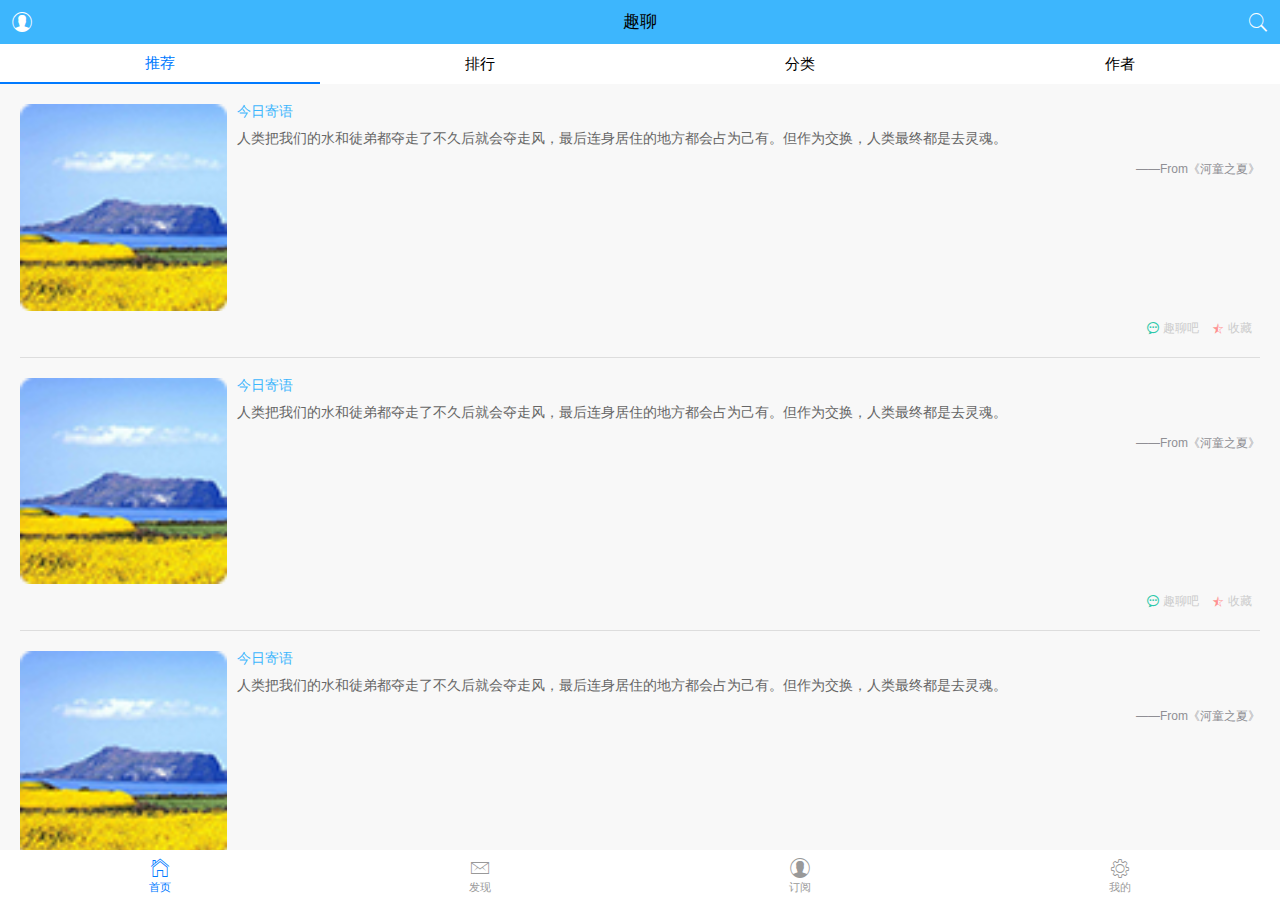
<file: index.html>
<!doctype html>
<html>
	<head>
		<meta charset="UTF-8">
		<title></title>
		<meta name="viewport" content="width=device-width,initial-scale=1,minimum-scale=1,maximum-scale=1,user-scalable=no" />
		<link href="css/mui.min.css" rel="stylesheet" />
		<link href="css/index.css" rel="stylesheet" />
		<script src="js/mui.min.js"></script>
		<style type="text/css">
			/*下拉刷新样式*/
			.mui-bar~.mui-content .mui-fullscreen {
				top: 44px;
				height: auto;
			}
			.mui-pull-top-tips {
				position: absolute;
				top: -20px;
				left: 50%;
				margin-left: -25px;
				width: 40px;
				height: 40px;
				border-radius: 100%;
				z-index: 1;
			}
			.mui-bar~.mui-pull-top-tips {
				top: 24px;
			}
			.mui-pull-top-wrapper {
				width: 42px;
				height: 42px;
				display: block;
				text-align: center;
				background-color: #efeff4;
				border: 1px solid #ddd;
				border-radius: 25px;
				background-clip: padding-box;
				box-shadow: 0 4px 10px #bbb;
				overflow: hidden;
			}
			.mui-pull-top-tips.mui-transitioning {
				-webkit-transition-duration: 200ms;
				transition-duration: 200ms;
			}
			.mui-pull-top-tips .mui-pull-loading {
				/*-webkit-backface-visibility: hidden;
				-webkit-transition-duration: 400ms;
				transition-duration: 400ms;*/
				
				margin: 0;
			}
			.mui-pull-top-wrapper .mui-icon,
			.mui-pull-top-wrapper .mui-spinner {
				margin-top: 7px;
			}
			.mui-pull-top-wrapper .mui-icon.mui-reverse {
				/*-webkit-transform: rotate(180deg) translateZ(0);*/
			}
			.mui-pull-bottom-tips {
				text-align: center;
				background-color: #efeff4;
				font-size: 15px;
				line-height: 40px;
				color: #777;
			}
			.mui-pull-top-canvas {
				overflow: hidden;
				background-color: #fafafa;
				border-radius: 40px;
				box-shadow: 0 4px 10px #bbb;
				width: 40px;
				height: 40px;
				margin: 0 auto;
			}
			.mui-pull-top-canvas canvas {
				width: 40px;
			}
			/*自定义样式*/
			.mui-segmented-control.mui-segmented-control-inverted .mui-control-item{border-bottom: 1px solid transparent;}
			.mui-bar-nav{background-color: #3db6fd;}
			.header-icon-color{color: #fff;}
			.mui-bar-tab{background-color: #fff;}
			.mui-bar-tab .mui-tab-item{color: #999;}
			/**/
			#tabbarindex{
				position: relative;
			}
			.indexnavpar{
				background-color: #fff;
				position: absolute;
				top: 0;left: 0;
				z-index: 10;
			}
			.indexnavpar .indexnav{
				width: 33.3333%;
				vertical-align: middle;
			}
			.indexnavfirst{
				position: absolute;
				top: 0;
				left: 0;
				z-index: 1;
				
			}
			.mui-bar-nav~.mui-content .mui-pull-top-pocket{
				top: 0;
			}
			.mui-pull{
				line-height: 40px;
			}
			/*.pullrefresh{min-height: 1000px;}*/
			.mui-table-view{background-color: #f8f8f8;padding: 0 20px;}
		</style>
	</head>
	<body>
		<!-- 主界面菜单同时移动 -->
		    <!-- 侧滑导航根容器 -->
		    <div class="mui-off-canvas-wrap mui-draggable">
		        <!-- 主页面容器 -->
		        <div class="mui-inner-wrap">
		            <!-- 菜单容器 -->
		            <aside class="mui-off-canvas-left" id="offCanvasSide">
		                <div class="mui-scroll-wrapper">
		                    <div class="mui-scroll">
		                        <!-- 菜单具体展示内容 -->
		                        
		                    </div>
		                </div>
		            </aside>
		            <!-- 主页面标题 -->
		            <header class="mui-bar mui-bar-nav">
		                <a class="mui-icon mui-icon-contact mui-pull-left header-icon-color" href="#offCanvasSide"></a>
						<h1 id="title" class="mui-title">趣聊</h1>
						<a class="mui-icon mui-icon-search mui-pull-right header-icon-color"></a>
		            </header>
		            <nav class="mui-bar mui-bar-tab">
						<a class="mui-tab-item mui-active" href="#tabbarindex">
							<span class="mui-icon mui-icon-home"></span>
							<span class="mui-tab-label">首页</span>
						</a>
						<a class="mui-tab-item" href="#tabbar-faxian">
							<span class="mui-icon mui-icon-email"><!--<span class="mui-badge">9</span>--></span>
							<span class="mui-tab-label">发现</span>
						</a>
						<a class="mui-tab-item" href="#tabbar-dingyue">
							<span class="mui-icon mui-icon-contact"></span>
							<span class="mui-tab-label">订阅</span>
						</a>
						<a class="mui-tab-item" href="#tabbar-mine">
							<span class="mui-icon mui-icon-gear"></span>
							<span class="mui-tab-label">我的</span>
						</a>
					</nav>
		            <!-- 主页面内容容器 -->
		            <div class="mui-content mui-scroll-wrapper">
		                <div class="mui-scroll">
		                    <!-- 主界面具体展示内容 -->
		                    <div class="mui-content">
		                    	<!--首页-->
								<div id="tabbarindex" class="mui-control-content mui-active">
									<!--下拉刷新容器-->
									<div id="sliderSegmentedControl" class="mui-slider-indicator mui-segmented-control mui-segmented-control-inverted indexnavpar">
											<a class="mui-control-item indexnav mui-active" href="#indexnav1">
												推荐 
											</a>
											<a class="mui-control-item indexnav" href="#indexnav2">
												排行 
											</a>
											<a class="mui-control-item indexnav" href="#indexnav3">
												分类
											</a>
											<a class="mui-control-item indexnav" href="#indexnav4">
												作者
											</a>
									</div>
									
									<div class="mui-slider-group">
										<!--推荐-->
										<div id="indexnav1" class="mui-slider-item mui-control-content mui-active">
											<div  class="mui-content mui-scroll-wrapper indexcontent">
											    <div class="mui-scroll pullrefresh">
											        <!--数据列表-->
											        <ul class="mui-table-view mui-table-view-chevron">
											            <li class=" tjcontent">
											            	<div class="mui-col-xs-2 mui-col-sm-2 tj-userimg">
											            		<img src="./images/users.png" alt="" class="tj-user-img"/>
											            	</div>
											            	<div class="mui-col-xs-10 mui-col-sm-10 tj-art">
											            		<h3 class="tj-art-tit">今日寄语</h3>
											            		<p class="tj-art-p">人类把我们的水和徒弟都夺走了不久后就会夺走风，最后连身居住的地方都会占为己有。但作为交换，人类最终都是去灵魂。</p>
											            		<p class="tj-art-from">——From《<sapn>河童之夏</sapn>》</p>
											            	</div>
											            	<div class="mui-col-xs-12 mui-col-sm-12 tj-art-qs">
											            		<a href="" class="mui-icon mui-icon-chat art-ql"><span>趣聊吧</span></a>
											            		<a href="" class="mui-icon mui-icon-starhalf art-sc"><span>收藏</span></a>
											            	</div>
											            </li>
											            <li class=" tjcontent">
											            	<div class="mui-col-xs-2 mui-col-sm-2 tj-userimg">
											            		<img src="./images/users.png" alt="" class="tj-user-img"/>
											            	</div>
											            	<div class="mui-col-xs-10 mui-col-sm-10 tj-art">
											            		<h3 class="tj-art-tit">今日寄语</h3>
											            		<p class="tj-art-p">人类把我们的水和徒弟都夺走了不久后就会夺走风，最后连身居住的地方都会占为己有。但作为交换，人类最终都是去灵魂。</p>
											            		<p class="tj-art-from">——From《<sapn>河童之夏</sapn>》</p>
											            	</div>
											            	<div class="mui-col-xs-12 mui-col-sm-12 tj-art-qs">
											            		<a href="" class="mui-icon mui-icon-chat art-ql"><span>趣聊吧</span></a>
											            		<a href="" class="mui-icon mui-icon-starhalf art-sc"><span>收藏</span></a>
											            	</div>
											            </li>
											            <li class=" tjcontent">
											            	<div class="mui-col-xs-2 mui-col-sm-2 tj-userimg">
											            		<img src="./images/users.png" alt="" class="tj-user-img"/>
											            	</div>
											            	<div class="mui-col-xs-10 mui-col-sm-10 tj-art">
											            		<h3 class="tj-art-tit">今日寄语</h3>
											            		<p class="tj-art-p">人类把我们的水和徒弟都夺走了不久后就会夺走风，最后连身居住的地方都会占为己有。但作为交换，人类最终都是去灵魂。</p>
											            		<p class="tj-art-from">——From《<sapn>河童之夏</sapn>》</p>
											            	</div>
											            	<div class="mui-col-xs-12 mui-col-sm-12 tj-art-qs">
											            		<a href="" class="mui-icon mui-icon-chat art-ql"><span>趣聊吧</span></a>
											            		<a href="" class="mui-icon mui-icon-starhalf art-sc"><span>收藏</span></a>
											            	</div>
											            </li>
											            <li class=" tjcontent">
											            	<div class="mui-col-xs-2 mui-col-sm-2 tj-userimg">
											            		<img src="./images/users.png" alt="" class="tj-user-img"/>
											            	</div>
											            	<div class="mui-col-xs-10 mui-col-sm-10 tj-art">
											            		<h3 class="tj-art-tit">今日寄语</h3>
											            		<p class="tj-art-p">人类把我们的水和徒弟都夺走了不久后就会夺走风，最后连身居住的地方都会占为己有。但作为交换，人类最终都是去灵魂。</p>
											            		<p class="tj-art-from">——From《<sapn>河童之夏</sapn>》</p>
											            	</div>
											            	<div class="mui-col-xs-12 mui-col-sm-12 tj-art-qs">
											            		<a href="" class="mui-icon mui-icon-chat art-ql"><span>趣聊吧</span></a>
											            		<a href="" class="mui-icon mui-icon-starhalf art-sc"><span>收藏</span></a>
											            	</div>
											            </li>
											        </ul>
											    </div>
											</div>
										</div>
										<!--排行-->
										<div id="indexnav2" class="mui-slider-item mui-control-content">
											<div  class="mui-content mui-scroll-wrapper indexcontent">
											    <div class="mui-scroll pullrefresh">
											        <!--数据列表-->
											        <ul class="mui-table-view mui-table-view-chevron">
											            <li class=" tjcontent">
											            	<div class="mui-col-xs-2 mui-col-sm-2 tj-userimg">
											            		<img src="./images/users.png" alt="" class="tj-user-img"/>
											            	</div>
											            	<div class="mui-col-xs-10 mui-col-sm-10 tj-art">
											            		<h3 class="tj-art-tit">今日寄语</h3>
											            		<p class="tj-art-p">人类把我们的水和徒弟都夺走了不久后就会夺走风，最后连身居住的地方都会占为己有。但作为交换，人类最终都是去灵魂。</p>
											            		<p class="tj-art-from">——From《<sapn>河童之夏</sapn>》</p>
											            	</div>
											            	<div class="mui-col-xs-12 mui-col-sm-12 tj-art-qs">
											            		<a href="" class="mui-icon mui-icon-chat art-ql"><span>趣聊吧</span></a>
											            		<a href="" class="mui-icon mui-icon-starhalf art-sc"><span>收藏</span></a>
											            	</div>
											            </li>
											        </ul>
											    </div>
											</div>
										</div>
										<!--分类-->
										<div id="indexnav3" class="mui-slider-item mui-control-content">
											<div  class="mui-content mui-scroll-wrapper indexcontent">
											    <div class="mui-scroll ">
											        <!--数据列表-->
												        <ul class="index-sort">
												            <li class="flcontent">
												            	<a href="">
												            		<img src="./images/sort1.png" alt="" class="fl-img"/>
												            		<span class="fl-title">今日寄语</span>
												            	</a>
												            </li>
												            <li class="flcontent">
												            	<a href="">
												            		<img src="./images/sort2.png" alt="" class="fl-img"/>
												            		<span class="fl-title">新技能GET</span>
												            	</a>
												            </li>
												            <li class="flcontent">
												            	<a href="">
												            		<img src="./images/sort2.png" alt="" class="fl-img"/>
												            		<span class="fl-title">小文艺</span>
												            	</a>
												            </li>
												            <li class="flcontent">
												            	<a href="">
												            		<img src="./images/sort1.png" alt="" class="fl-img"/>
												            		<span class="fl-title">萌 . 宠</span>
												            	</a>
												            </li>
												            <li class="flcontent">
												            	<a href="">
												            		<img src="./images/sort2.png" alt="" class="fl-img"/>
												            		<span class="fl-title">科技有意思</span>
												            	</a>
												            </li>
												            <li class="flcontent">
												            	<a href="">
												            		<img src="./images/sort2.png" alt="" class="fl-img"/>
												            		<span class="fl-title">好玩的视频</span>
												            	</a>
												            </li>
												            <li class="flcontent">
												            	<a href="">
												            		<img src="./images/sort1.png" alt="" class="fl-img"/>
												            		<span class="fl-title">Fashion</span>
												            	</a>
												            </li>
												            <li class="flcontent">
												            	<a href="">
												            		<img src="./images/sort2.png" alt="" class="fl-img"/>
												            		<span class="fl-title">今日寄语</span>
												            	</a>
												            </li>
												            <li class="flcontent">
												            	<a href="">
												            		<img src="./images/sort2.png" alt="" class="fl-img"/>
												            		<span class="fl-title">目测必火</span>
												            	</a>
												            </li>
												            <li class="flcontent">
												            	<a href="">
												            		<img src="./images/sort1.png" alt="" class="fl-img"/>
												            		<span class="fl-title">读者文章</span>
												            	</a>
												            </li>
												            <li class="flcontent">
												            	<a href="">
												            		<img src="./images/sort2.png" alt="" class="fl-img"/>
												            		<span class="fl-title">你说啥</span>
												            	</a>
												            </li>
												            <li class="flcontent">
												            	<a href="">
												            		<img src="./images/sort2.png" alt="" class="fl-img"/>
												            		<span class="fl-title">今日寄语</span>
												            	</a>
												            </li>
												            <li class="flcontent">
												            	<a href="">
												            		<img src="./images/sort1.png" alt="" class="fl-img"/>
												            		<span class="fl-title">无敌是多麽寂寞</span>
												            	</a>
												            </li>
												            <li class="flcontent">
												            	<a href="">
												            		<img src="./images/sort2.png" alt="" class="fl-img"/>
												            		<span class="fl-title">今日寄语</span>
												            	</a>
												            </li>
												        </ul>
												</div>
											</div>
										</div>
										<!--作者-->
										<div id="indexnav4" class="mui-slider-item mui-control-content">
											<div  class="mui-content mui-scroll-wrapper indexcontent">
											    <div class="mui-scroll">
											        <!--数据列表-->
											        <ul class="index-author">
											            <li class="authcontent">
											            	<a href="">
											            		<img src="./images/author.png" alt="" class="auth-img"/>
											            		<p class="auth-p"><span>林夕</span>现专职写作，为《读者》、《青年文摘》杂志的签约作家，是目前最具人气的华语作家之一</p>
											            	</a>
											            </li>
											            <li class="authcontent">
											            	<a href="">
											            		<img src="./images/author.png" alt="" class="auth-img"/>
											            		<p class="auth-p"><span>林夕</span>现专职写作，为《读者》、《青年文摘》杂志的签约作家，是目前最具人气的华语作家之一</p>
											            	</a>
											            </li>
											            <li class="authcontent">
											            	<a href="">
											            		<img src="./images/author.png" alt="" class="auth-img"/>
											            		<p class="auth-p"><span>林夕</span>现专职写作，为《读者》、《青年文摘》杂志的签约作家，是目前最具人气的华语作家之一</p>
											            	</a>
											            </li>
											            <li class="authcontent">
											            	<a href="">
											            		<img src="./images/author.png" alt="" class="auth-img"/>
											            		<p class="auth-p"><span>林夕</span>现专职写作，为《读者》、《青年文摘》杂志的签约作家，是目前最具人气的华语作家之一</p>
											            	</a>
											            </li>
											            <li class="authcontent">
											            	<a href="">
											            		<img src="./images/author.png" alt="" class="auth-img"/>
											            		<p class="auth-p"><span>林夕</span>现专职写作，为《读者》、《青年文摘》杂志的签约作家，是目前最具人气的华语作家之一</p>
											            	</a>
											            </li>
											            <li class="authcontent">
											            	<a href="">
											            		<img src="./images/author.png" alt="" class="auth-img"/>
											            		<p class="auth-p"><span>林夕</span>现专职写作，为《读者》、《青年文摘》杂志的签约作家，是目前最具人气的华语作家之一</p>
											            	</a>
											            </li>
											            <li class="authcontent">
											            	<a href="">
											            		<img src="./images/author.png" alt="" class="auth-img"/>
											            		<p class="auth-p"><span>林夕</span>现专职写作，为《读者》、《青年文摘》杂志的签约作家，是目前最具人气的华语作家之一</p>
											            	</a>
											            </li>
											        </ul>
											    </div>
											</div>
										</div>
									</div> 	
								</div>
								<!--发现-->
								<div id="tabbar-faxian" class="mui-control-content">
									<div id="slider" class="mui-slider">
										<div class="mui-slider-group mui-slider-loop">
											<!-- 额外增加的一个节点(循环轮播：第一个节点是最后一张轮播) -->
											<div class="mui-slider-item mui-slider-item-duplicate">
												<a href="#">
													<img src="./images/yuantiao.jpg">
													<p class="mui-slider-title">静静看这世界</p>
												</a>
											</div>
											<div class="mui-slider-item">
												<a href="#">
													<img src="./images/shuijiao.jpg">
													<p class="mui-slider-title">幸福就是可以一起睡觉</p>
												</a>
											</div>
											<div class="mui-slider-item">
												<a href="#">
													<img src="./images/muwu.jpg">
													<p class="mui-slider-title">想要一间这样的木屋，静静的喝咖啡</p>
												</a>
											</div>
											<div class="mui-slider-item">
												<a href="#">
													<img src="./images/cbd.jpg">
													<p class="mui-slider-title">Color of SIP CBD</p>
												</a>
											</div>
											<div class="mui-slider-item">
												<a href="#">
													<img src="./images/yuantiao.jpg">
													<p class="mui-slider-title">静静看这世界</p>
												</a>
											</div>
											<!-- 额外增加的一个节点(循环轮播：最后一个节点是第一张轮播) -->
											<div class="mui-slider-item mui-slider-item-duplicate">
												<a href="#">
													<img src="./images/shuijiao.jpg">
													<p class="mui-slider-title">幸福就是可以一起睡觉</p>
												</a>
											</div>
										</div>
										<div class="mui-slider-indicator mui-text-right">
											<div class="mui-indicator mui-active"></div>
											<div class="mui-indicator"></div>
											<div class="mui-indicator"></div>
											<div class="mui-indicator"></div>
										</div>
									</div>
									<!--新势力作家-->
									<div class="fx-content">
										<div class="fxcon-tit">
											<h3>新势力作家</h3>
											<a href="" class="fx-more">更多</a>
										</div>
										<ol class="fx-list">
											<li class="li-marginleft">
												<img src="./images/new_auth.png" class="fxlist-img"/>
												<div class="fxlist-art">
													<span class="fxlist-name">auth</span>
													<span class="fxlist-star">666</span>
												</div>
											</li>
											<li>
												<img src="./images/new_auth.png" class="fxlist-img"/>
												<div class="fxlist-art">
													<span class="fxlist-name">artis</span>
													<span class="fxlist-star">666</span>
												</div>
											</li>
											<li>
												<img src="./images/new_auth.png" class="fxlist-img"/>
												<div class="fxlist-art">
													<span class="fxlist-name">nishiwho</span>
													<span class="fxlist-star">666</span>
												</div>
											</li>
										</ol>
									</div>
									<!--栏目打赏-->
									<div class="fx-content">
										<div class="fxcon-tit">
											<h3 class="fxcon2-tit">栏目打赏排行榜</h3>
											<a href="" class="fx-more">更多</a>
										</div>
										<ol class="fx-list2">
											<li class="">
												<img src="./images/pet.png" class="fxlist2-img"/>
												<div class="fxlist2-name">萌.宠</div>
											</li>
											<li>
												<img src="./images/pet.png" class="fxlist2-img"/>
												<div class="fxlist2-name">萌.宠</div>
											</li>
											<li>
												<img src="./images/pet.png" class="fxlist2-img"/>
												<div class="fxlist2-name">萌.宠</div>
											</li>
											<li>
												<img src="./images/pet.png" class="fxlist2-img"/>
												<div class="fxlist2-name">萌.宠</div>
											</li>
										</ol>
									</div>
								</div>
								<div id="tabbar-dingyue" class="mui-control-content">
									<div id="sliderSegmentedControl" class="mui-slider-indicator mui-segmented-control mui-segmented-control-inverted indexnavpar">
											<a class="mui-control-item indexnav mui-active" href="#subscription1">
												栏目订阅 
											</a>
											<a class="mui-control-item indexnav" href="#subscription2">
												作者订阅 
											</a>
											
									</div>
									<div class="mui-slider-group">
										<!--栏目注册-->
										<div id="subscription1" class="mui-slider-item mui-control-content mui-active">
											1
										</div>	
										<div id="subscription2" class="mui-slider-item mui-control-content">
											2
										</div>	
									</div>
								</div>
								<div id="tabbar-mine" class="mui-control-content">
									<div class="title">这是div模式选项卡中的第4个子页面，该页面展示一个常见的设置示例.</div>
									<ul class="mui-table-view">
									<li class="mui-table-view-cell">
										<a class="mui-navigate-right">
											新消息通知
										</a>
									</li>
									<li class="mui-table-view-cell">
										<a class="mui-navigate-right">
											隐私
										</a>
									</li>
									<li class="mui-table-view-cell">
										<a class="mui-navigate-right">
											通用
										</a>
									</li>
								</ul>
								<ul class="mui-table-view" style="margin-top: 25px;">
									<li class="mui-table-view-cell">
										<a class="mui-navigate-right">
											关于mui
										</a>
									</li>
								</ul>
								<ul class="mui-table-view" style="margin-top: 25px;">
									<li class="mui-table-view-cell">
										<a style="text-align: center;color: #FF3B30;">
											退出登录
										</a>
									</li>
								</ul>
								</div>
							</div>
		                </div>
		            </div>
		       	 <div class="mui-off-canvas-backdrop"></div>
		        </div>
		    </div>
		
	</body>
	<!--上拉下拉-->
	<script src="./js/mui.pullToRefresh.js"></script>
	<script src="./js/mui.pullToRefresh.material.js"></script>
	<script src="./js/index_pullrefresh.js"></script>
	<script src="./js/open_newpages.js"></script>
	<script type="text/javascript">
		mui.init();
			
	</script>
</html>
</file>
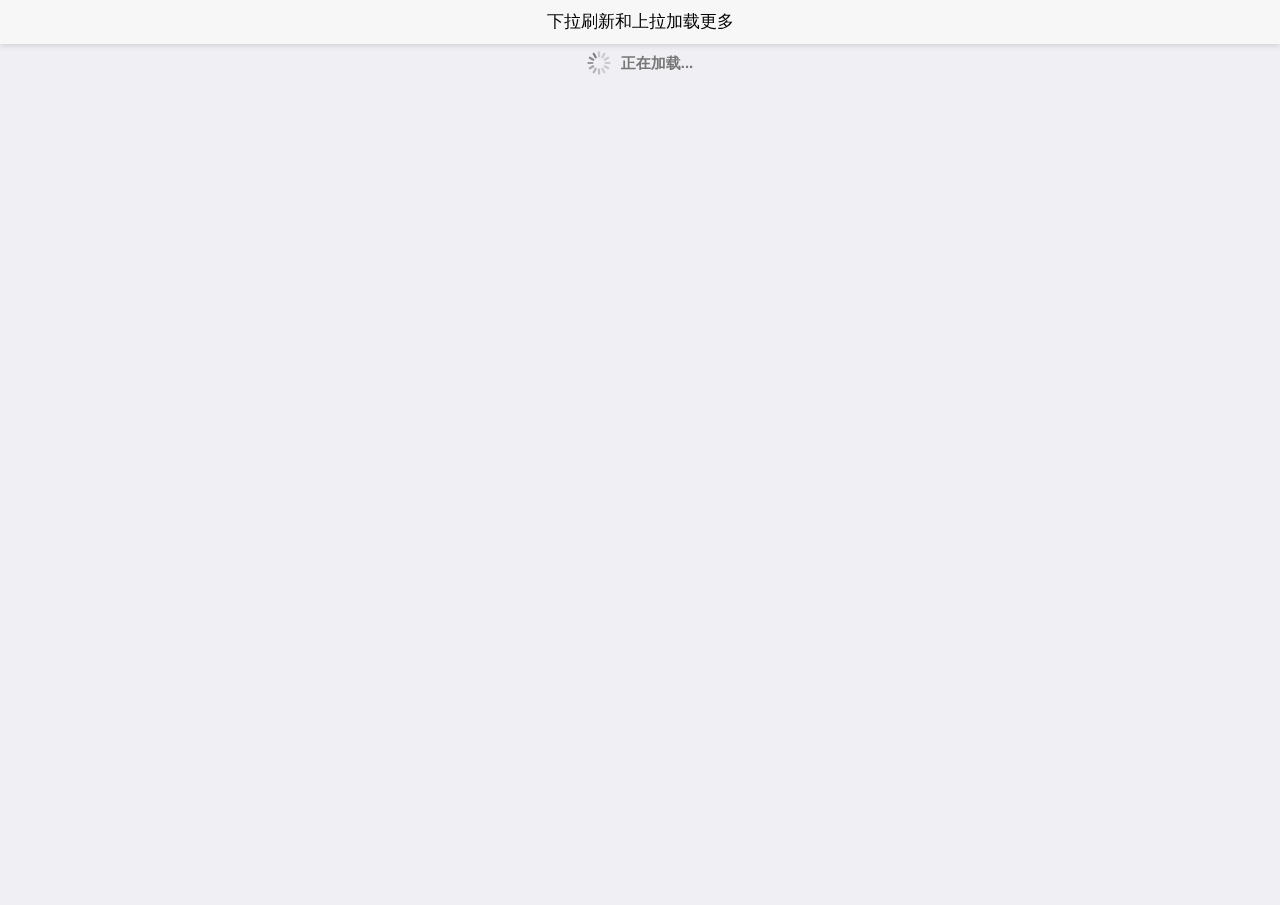
<file: pullrefresh_main.html>
<!DOCTYPE html>
<html>
	<head>
		<meta charset="utf-8">
		<title></title>
		<meta name="viewport" content="width=device-width, initial-scale=1,maximum-scale=1,user-scalable=no">
		<meta name="apple-mobile-web-app-capable" content="yes">
		<meta name="apple-mobile-web-app-status-bar-style" content="black">

		<link rel="stylesheet" href="css/mui.min.css">
	</head>

	<body>
		<header class="mui-bar mui-bar-nav">
			<h1 id="title" class="mui-title">下拉刷新和上拉加载更多</h1>
		</header>
		<div class="mui-content"></div>
	</body>
	<script src="js/mui.min.js"></script>
	<script type="text/javascript">
		//启用双击监听
		mui.init({
			gestureConfig:{
				doubletap:true
			},
			subpages:[{ 
				url:'pullrefresh_sub.html',
				id:'pullrefresh_sub.html',
				styles:{
					top: '45px',
					bottom: '0px', 
				}
			}] 
		});
	
		var contentWebview = null;
		document.querySelector('header').addEventListener('doubletap',function () {
			if(contentWebview==null){
				contentWebview = plus.webview.currentWebview().children()[0];
			}
			contentWebview.evalJS("mui('#pullrefresh').pullRefresh().scrollTo(0,0,100)");
		});
	</script>

</html>
</file>
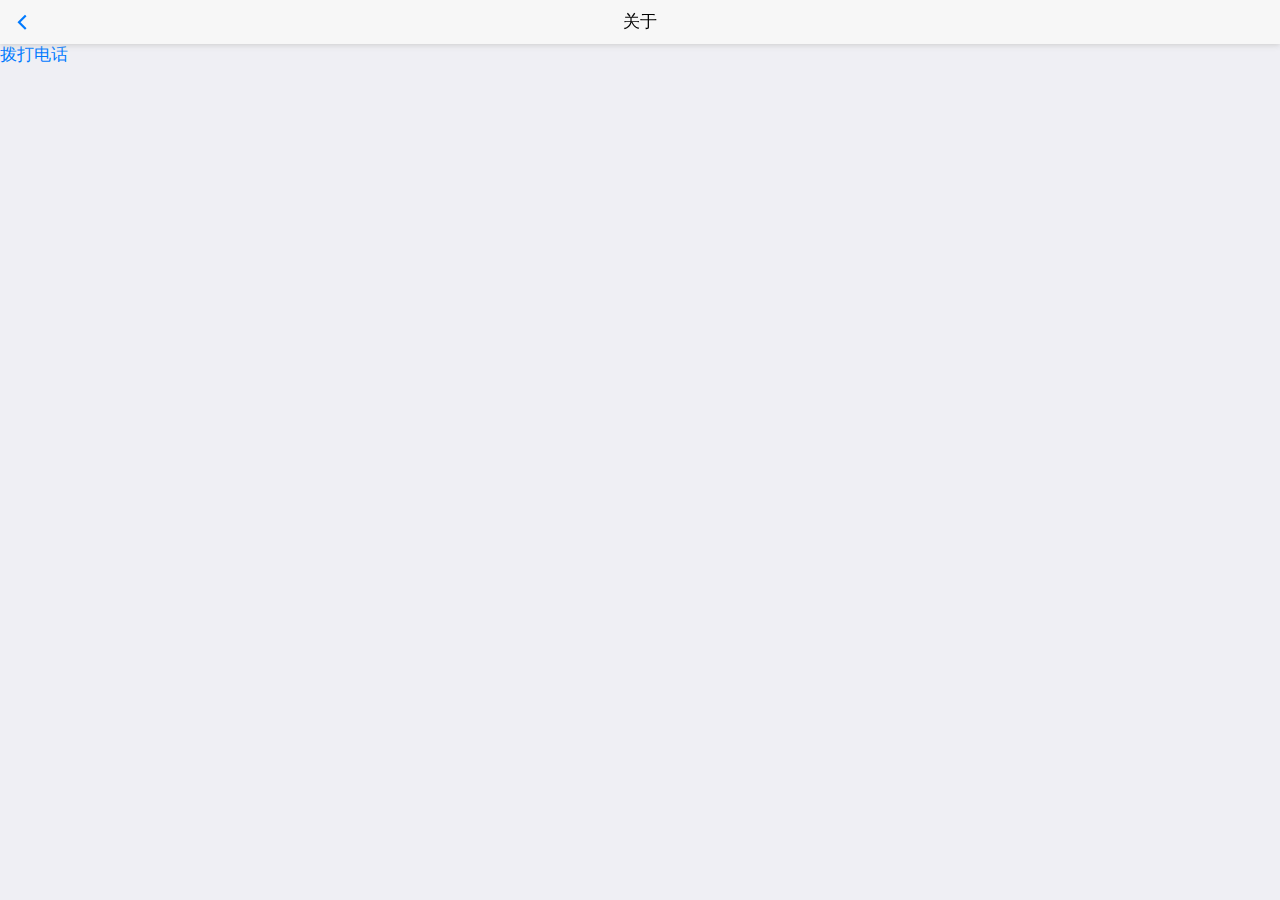
<file: shouye.html>
<!doctype html>
<html>

	<head>
		<meta charset="UTF-8">
		<title></title>
		<meta name="viewport" content="width=device-width,initial-scale=1,minimum-scale=1,maximum-scale=1,user-scalable=no" />
		<link href="css/mui.min.css" rel="stylesheet" />
		<script src="js/mui.min.js"></script>
		<style>
			.mui-control-content {
				background-color: white;
				min-height: 1000px;
			}
			.mui-control-content .mui-loading {
				margin-top: 50px;
			}
		</style>
	</head>

	<body>

		<header class="mui-bar mui-bar-nav">
			<a class="mui-action-back mui-icon mui-icon-left-nav mui-pull-left"></a>
			<h1 class="mui-title">关于</h1>
		</header>
		<div class="mui-content">
			<a href="tel:13521861517">拨打电话</a>
			
		</div>
		<script>
			mui.init({
				swipeBack: false
			});
			(function($) {
				$('.mui-scroll-wrapper').scroll({
					indicators: true //是否显示滚动条
				});
				var html2 = '<ul class="mui-table-view"><li class="mui-table-view-cell">第二个选项卡子项-1</li><li class="mui-table-view-cell">第二个选项卡子项-2</li><li class="mui-table-view-cell">第二个选项卡子项-3</li><li class="mui-table-view-cell">第二个选项卡子项-4</li><li class="mui-table-view-cell">第二个选项卡子项-5</li></ul>';
				var html3 = '<ul class="mui-table-view"><li class="mui-table-view-cell">第三个选项卡子项-1</li><li class="mui-table-view-cell">第三个选项卡子项-2</li><li class="mui-table-view-cell">第三个选项卡子项-3</li><li class="mui-table-view-cell">第三个选项卡子项-4</li><li class="mui-table-view-cell">第三个选项卡子项-5</li></ul>';
				var item2 = document.getElementById('item2mobile');
				var item3 = document.getElementById('item3mobile');
				document.getElementById('slider').addEventListener('slide', function(e) {
					if (e.detail.slideNumber === 1) {
						if (item2.querySelector('.mui-loading')) {
							setTimeout(function() {
								item2.querySelector('.mui-scroll').innerHTML = html2;
							}, 500);
						}
					} else if (e.detail.slideNumber === 2) {
						if (item3.querySelector('.mui-loading')) {
							setTimeout(function() {
								item3.querySelector('.mui-scroll').innerHTML = html3;
							}, 500);
						}
					}
				});
				var sliderSegmentedControl = document.getElementById('sliderSegmentedControl');
				$('.mui-input-group').on('change', 'input', function() {
					if (this.checked) {
						sliderSegmentedControl.className = 'mui-slider-indicator mui-segmented-control mui-segmented-control-inverted mui-segmented-control-' + this.value;
						//force repaint
						sliderProgressBar.setAttribute('style', sliderProgressBar.getAttribute('style'));
					}
				});
			})(mui);
		</script>
	</body>

</html>
</file>
<file: css/index.css>
/*推荐，排行*/
.tjcontent{padding: 20px 0;border-bottom: 1px solid #ddd;overflow: hidden;}
.tj-userimg{float: left;}
.tj-user-img{width: 100%;}
.tj-art{float: left;padding-left:10px;}
.tj-art-tit{font-size: 0.875rem;color: #3db6fd;font-weight: normal;margin: 0 0 10px 0;}
.tj-art-p{font-size: 0.875rem;color: #666;text-align: justify;}
.tj-art-from{text-align: right;font-size: 0.75rem;}
.tj-art-qs{float: left;text-align: right;}
.tj-art-qs span{color: #ccc;padding: 0 8px 0 4px;}
.art-ql{font-size: 0.75rem;color: #2dc8aa;}
.art-sc{font-size: 0.75rem;color: #ff9191;}

/*分类*/
.index-sort{background-color: #F8F8F8;position: relative;margin-top: 0;margin-bottom: 0;list-style: none;padding-left: 3%;padding-top: 3%;overflow: hidden;}
.flcontent{width: 47%; position: relative;float: left;margin-right: 3%;margin-bottom: 3%;}
.fl-img{width: 100%;}
.fl-title{width: 100%;text-align: center;font-size: 1rem;color: #fff; position: absolute;left:0;top: 50%;z-index: 1;transform: translate(0,-50%);}

/*作者*/
.index-author{background-color: #F8F8F8;position: relative;margin-top: 0;margin-bottom: 0;list-style: none;padding-left: 3%;padding-top: 3%;overflow: hidden;}
.authcontent{width: 47%; position: relative;float: left;margin-right: 3%;margin-bottom: 3%;}
.auth-img{width: 30%; position: absolute;top: 0;left: 50%;transform: translateX(-50%);}
.auth-p{width: 100%;height: 75%;margin-top: 15%;background-color: #fff;padding: 15% 10px 20px 10px;text-align: justify;line-height: 2;font-size: 0.75rem;color: #666;}
.auth-p span{color: #3db6fd;}

/*发现*/
/*新势力作家*/
.fx-content{margin: 10px 0;background-color: #fff;}
.fxcon-tit{border-bottom: 1px solid #ddd;padding: 10px 0;overflow: hidden;}
.fxcon-tit h3{float: left;margin: 0;margin-left: 10px;font-size: 1rem;line-height: 1;padding-left: 10px;border-left: 1px solid #06b414;}
.fx-more{float: right;margin-right: 10px;color: #999;font-size: 1rem;line-height: 1;}
.fx-list{overflow: hidden;margin: 0;padding:0;list-style: none;}
.fx-list li{float: left;width: 30%;margin: 3% 0; margin-right: 2.5%;background-color: #f8f8f8;border-radius: 4px;}
.fx-list .li-marginleft{margin-left: 2.5%;}
.fxlist-img{float: left;width: 37%;}
.fxlist-art{float: left;padding-left: 10px;}
.fxlist-art span{display: block;font-size:0.875rem;line-height: 2;}
.fxlist-star{background: url(../images/star.png) 0 50% no-repeat;text-align: center;padding-left: 25px;}

/*栏目打赏*/
.fxcon-tit .fxcon2-tit{border-left: 1px solid #ff536d;}
.fx-list2{overflow: hidden;margin: 0;padding:0;list-style: none;}
.fx-list2 li{float: left;width: 25%;margin: 5% 0;padding:0 5%;}
.fxlist2-img{border-radius: 50%;width: 100%;}
.fxlist2-name{width: 100%;height: 25px;border: 1px solid #3db6fd;text-align: center;line-height: 25px;color: #3db6fd;font-size: 0.875rem;}
</file>
